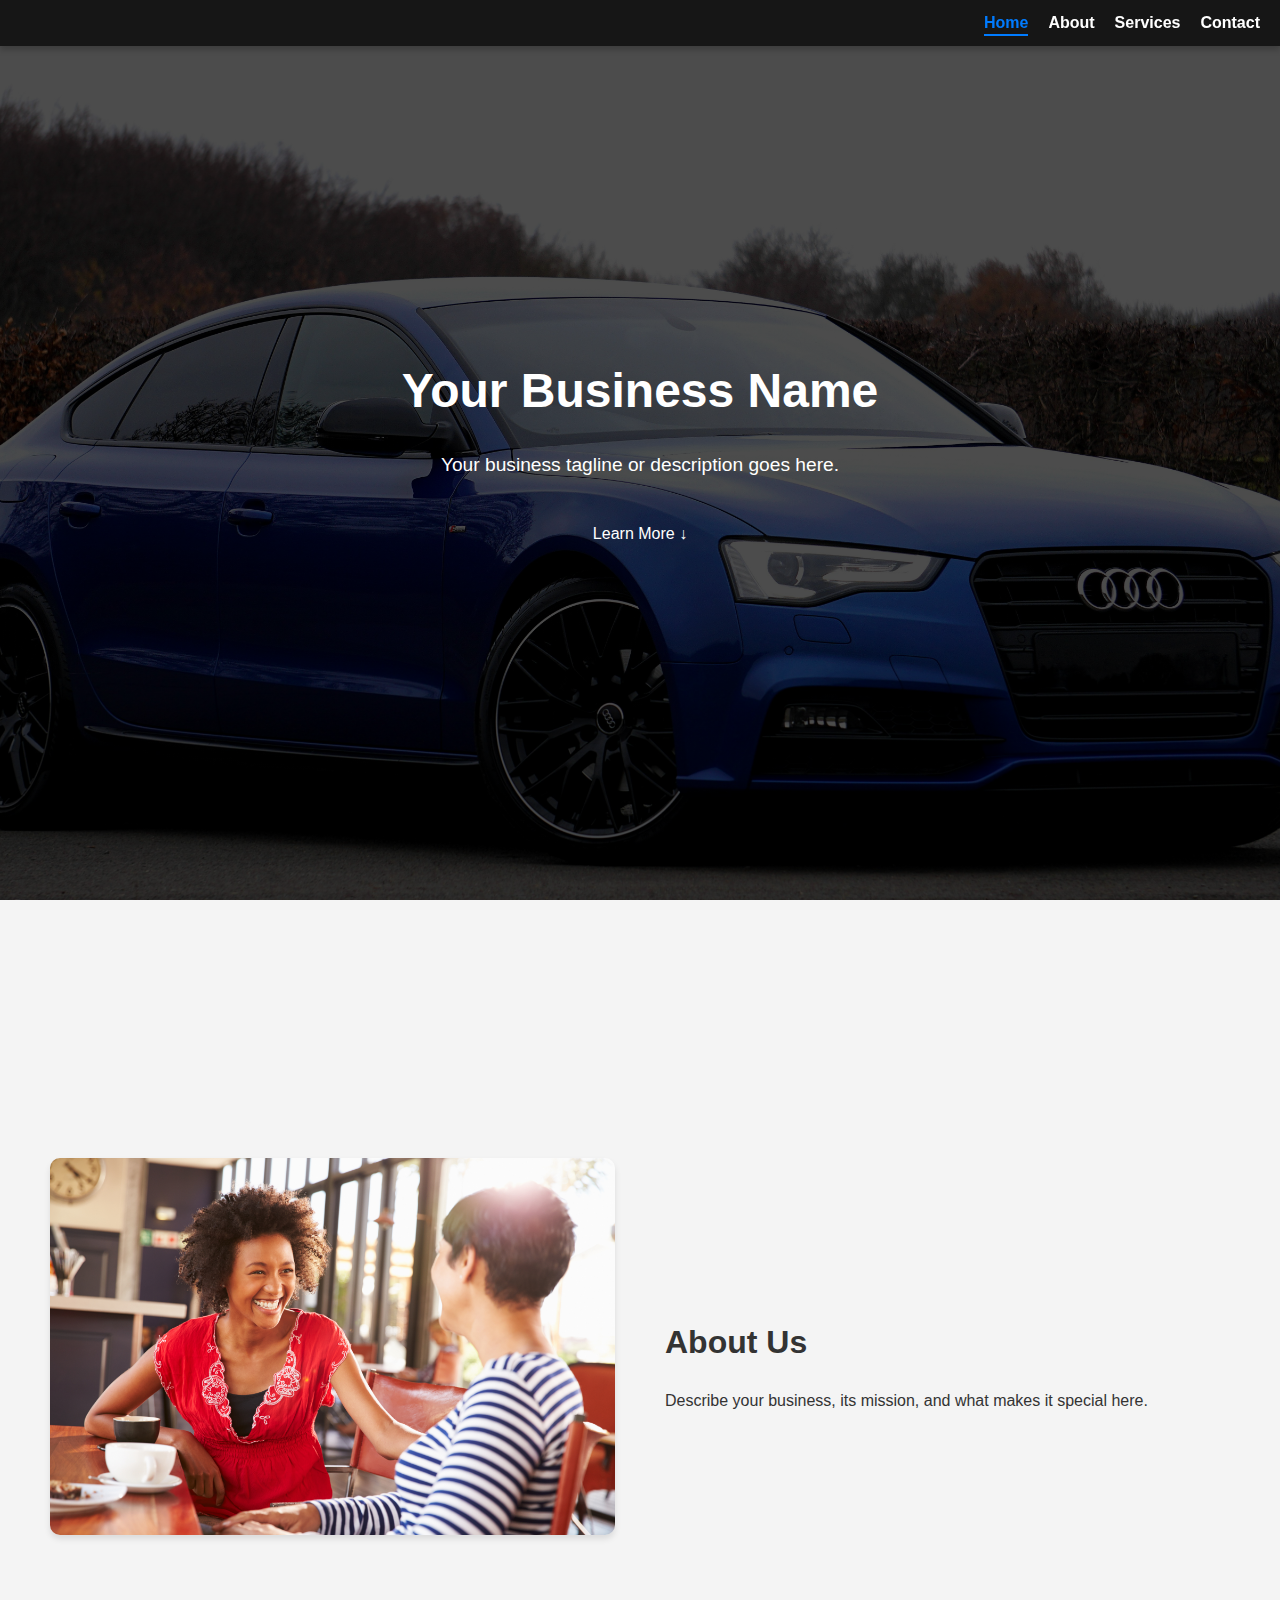
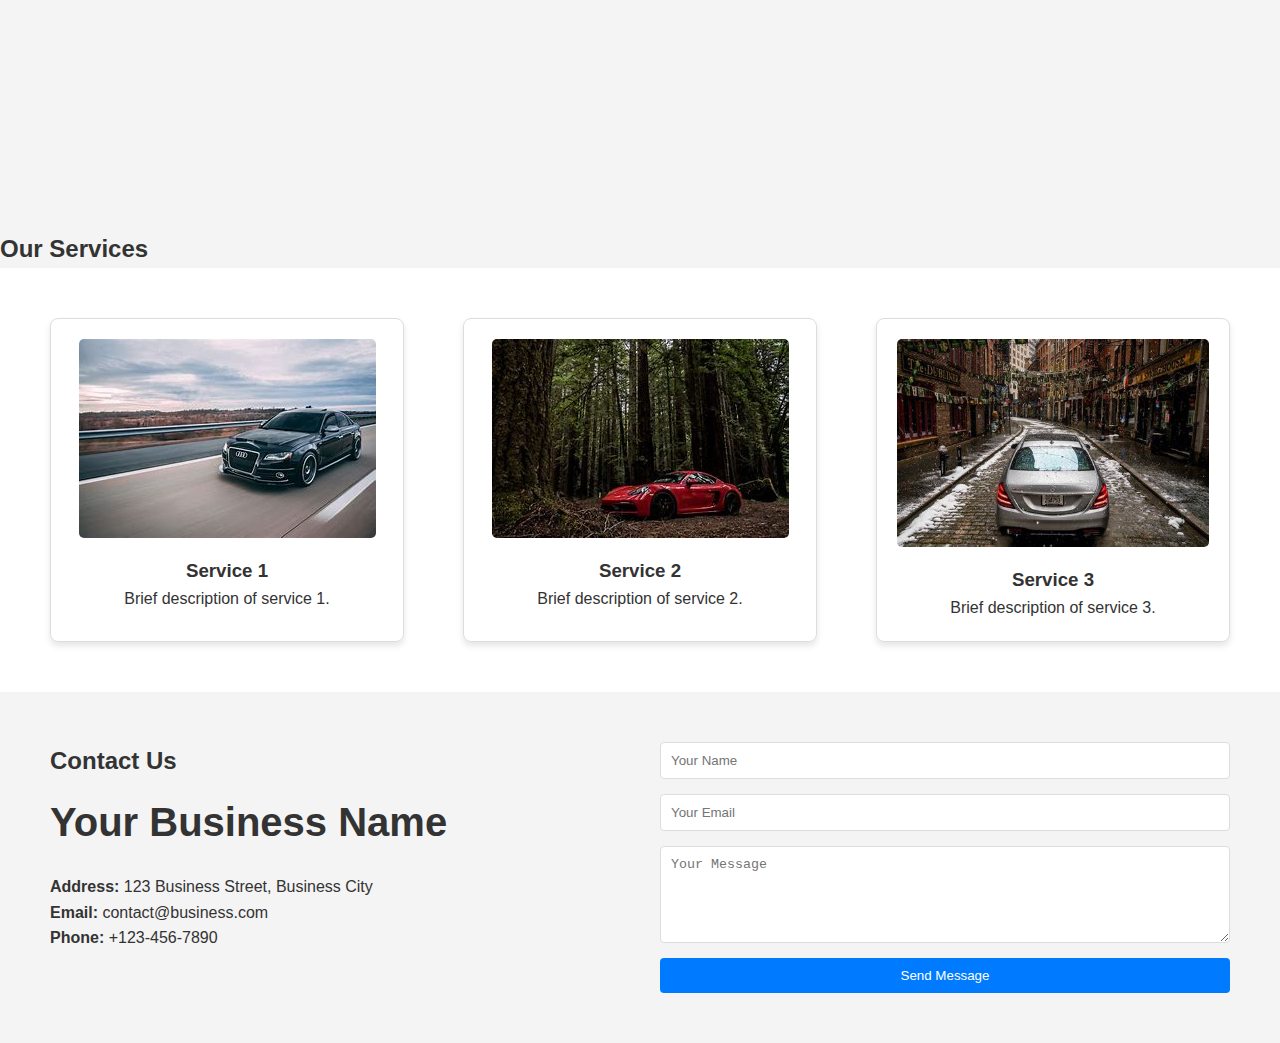
<file: Project/index.html>
<!DOCTYPE html>
<html lang="en">
<head>
    <meta charset="UTF-8">
    <meta name="viewport" content="width=device-width, initial-scale=1.0">
    <title>Business Website</title>
    <link rel="stylesheet" href="styles.css">
</head>
<body>
    <div>
        <header class="header" id="home">
            <nav>
                <ul>
                    <li><a href="#home">Home</a></li>
                    <li><a href="#about">About</a></li>
                    <li><a href="#services">Services</a></li>
                    <li><a href="#contact">Contact</a></li>
                </ul>
            </nav>
            <h1>Your Business Name</h1>
            <p>Your business tagline or description goes here.</p>
            <a href="#about">Learn More &#8595;</a>
        </header>
    </div>

    <section class="about-section" id="about">
        <div class="about-image">
            <img src="images/talking.jpg" alt="About Image">
        </div>
        <div class="about-text">
            <h2>About Us</h2>
            <p>Describe your business, its mission, and what makes it special here.</p>
        </div>
    </section>

    <section id="services">
        <h2>Our Services</h2>
        <div class="services-container">
            <div class="service">
                <img src="images/car1.jpg" alt="Service 1">
                <h3>Service 1</h3>
                <p>Brief description of service 1.</p>
            </div>
            <div class="service">
                <img src="images/car2.jpg" alt="Service 2">
                <h3>Service 2</h3>
                <p>Brief description of service 2.</p>
            </div>
            <div class="service">
                <img src="images/car3.jpg" alt="Service 3">
                <h3>Service 3</h3>
                <p>Brief description of service 3.</p>
            </div>
        </div>
    </section>

    <footer id="contact">
        <div class="contact-left">
            <h3>Contact Us</h3>
            <h1>Your Business Name</h1>
            <p><strong>Address:</strong> 123 Business Street, Business City</p>
            <p><strong>Email:</strong> contact@business.com</p>
            <p><strong>Phone:</strong> +123-456-7890</p>
        </div>
        <div class="contact-form">
            <!-- working form with free backend at formspree -->
            <form action="https://formspree.io/f/mkggdewy" method="POST" id="contact-form">
                <input type="text" name="name" placeholder="Your Name" required>
                <input type="email" name="email" placeholder="Your Email" id="email" required>
                <textarea name="message" rows="5" placeholder="Your Message" required></textarea>
                <button type="submit">Send Message</button>
                <p id="form-message" style="display: none; color: green; margin-top: 10px;">Your message has been sent successfully!</p>
            </form>
        </div>
    </footer>

    <script src="scripts.js"></script>
</body>
</html>
</file>
<file: Project/styles.css>
/* Default Styles */
/* General Reset */
* {
  margin: 0;
  padding: 0;
  box-sizing: border-box;
}

body {
  font-family: Arial, sans-serif;
  line-height: 1.6;
  overflow-x: hidden;
  background-color: #f4f4f4;
  color: #333;
}

nav {
  position: fixed;
  top: 0;
  left: 0;
  width: 100%; /* Full width for the navbar background */
  background: rgba(0, 0, 0, 0.7); /* Transparent dark background */
  padding: 10px 20px;
  box-shadow: 0 4px 6px rgba(0, 0, 0, 0.2); /* Shadow for depth */
  z-index: 1000; /* Ensure the navbar is above other elements */
}

nav ul {
  list-style: none;
  display: flex;
  justify-content: flex-end; /* Align links to the right */
  margin: 0;
}

nav ul li {
  margin-left: 20px;
}

nav ul li a {
  text-decoration: none;
  color: white;
  font-weight: bold;
  position: relative;
  transition: color 0.3s ease;
}

nav ul li a:hover,
nav ul li a.active {
  color: #007bff;
}

nav ul li a::after {
  content: '';
  position: absolute;
  bottom: -5px;
  left: 0;
  width: 0;
  height: 2px;
  background: #007bff;
  transition: width 0.3s ease;
}

nav ul li a:hover::after,
nav ul li a.active::after {
  width: 100%;
}

.header {
  display: flex;
  flex-direction: column;
  justify-content: center;
  align-items: center;
  height: 100vh;
  background: linear-gradient(rgba(0, 0, 0, 0.7), rgba(0, 0, 0, 0.7)), 
              url('images/cars.jpg') center/cover no-repeat;
  color: white;
  text-align: center;
}

.header h1 {
  font-size: 3rem;
}

.header p {
  margin: 20px 0;
  font-size: 1.2rem;
}

.header a {
  margin-top: 20px;
  font-size: 1rem;
  color: white;
  text-decoration: none;
  transition: opacity 0.3s ease;
}

.header a:hover {
  opacity: 0.7;
}

.about-section {
  display: flex;
  height: 100vh;
  align-items: center;
  padding: 50px;
  background: #f4f4f4;
}

.about-image {
  flex: 1;
}

.about-image img {
  width: 100%;
  border-radius: 10px;
  box-shadow: 0 4px 6px rgba(0, 0, 0, 0.1);
}

.about-text {
  flex: 1;
  padding-left: 50px;
}

.about-text h2 {
  margin-bottom: 20px;
  font-size: 2rem;
}

.services-container {
  display: flex;
  gap: 20px;
  padding: 50px;
  background: #ffffff;
  flex-wrap: wrap;
  justify-content: space-between;
}

h2 {
  margin-top: 30px;
  margin-bottom: auto;
}

.service {
  flex: 1;
  max-width: 30%;
  text-align: center;
  border: 1px solid #ddd;
  padding: 20px;
  border-radius: 8px;
  box-shadow: 0 4px 6px rgba(0, 0, 0, 0.1);
}

.service img {
  max-width: 100%;
  border-radius: 5px;
  margin-bottom: 10px;
}

#contact {
  display: flex;
  padding: 50px;
  background: #f4f4f4;
  justify-content: space-between;
}

.contact-left {
  flex: 1;
  padding-right: 20px;
}

.contact-left h3 {
  font-size: 1.5rem;
  margin-bottom: 10px;
}

.contact-left h1 {
  font-size: 2.5rem;
  margin-bottom: 20px;
}

.contact-form {
  flex: 1;
  padding-left: 20px;
}

form {
  display: flex;
  flex-direction: column;
}

form input,
form textarea {
  margin-bottom: 15px;
  padding: 10px;
  border: 1px solid #ddd;
  border-radius: 4px;
  width: 100%;
}

form button {
  padding: 10px;
  border: none;
  background: #007bff;
  color: white;
  border-radius: 4px;
  cursor: pointer;
  transition: background 0.3s ease;
}

form button:hover {
  background: #0056b3;
}

/* Fade animations */
.fade-up {
  animation: fadeUp 0.8s ease-in-out;
}

.fade-down {
  animation: fadeDown 0.8s ease-in-out;
}

@keyframes fadeUp {
  from {
    opacity: 0;
    transform: translateY(20px);
  }
  to {
    opacity: 1;
    transform: translateY(0);
  }
}

@keyframes fadeDown {
  from {
    opacity: 0;
    transform: translateY(-20px);
  }
  to {
    opacity: 1;
    transform: translateY(0);
  }
}

/* Responsive Design */
@media (max-width: 768px) {
  .about-section {
    flex-direction: column;
  }

  .about-text {
    padding-left: 0;
  }

  .services-container {
    flex-direction: column;
  }

  .service {
    max-width: 100%;
  }

  #contact {
    flex-direction: column;
  }

  .contact-left,
  .contact-form {
    padding: 0;
    margin-bottom: 20px;
  }
}
</file>
